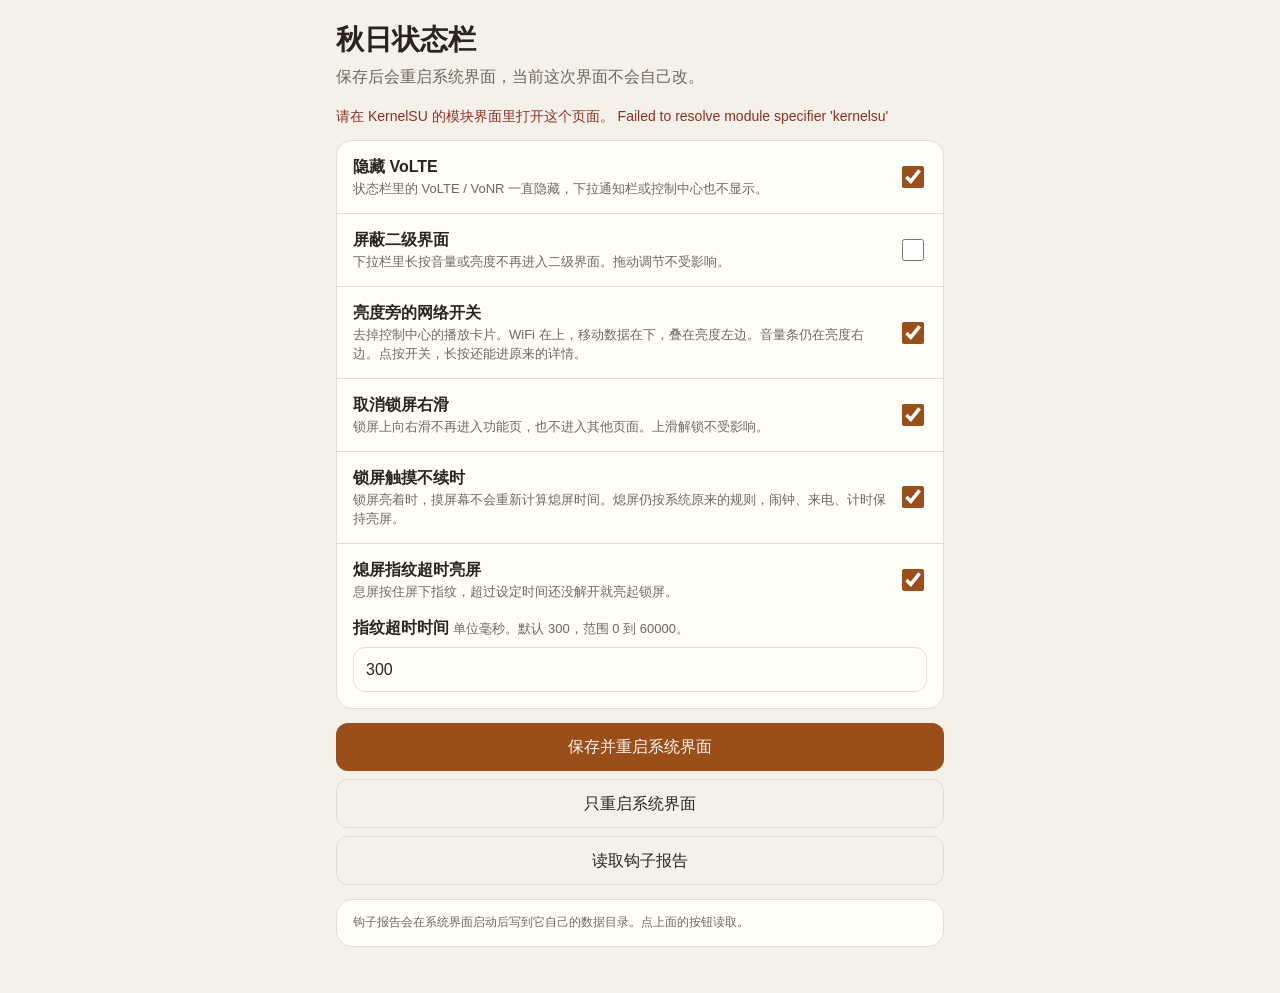
<file: AutumnSystemUIPlus/zygote/src/main/assets/webroot/index.html>
<!DOCTYPE html>
<html lang="zh-CN">
<head>
    <meta charset="utf-8">
    <meta name="viewport" content="width=device-width, initial-scale=1">
    <title>秋日状态栏</title>
    <style>
        :root {
            color-scheme: light dark;
            --bg: #f4f1ea;
            --card: #fffdf8;
            --ink: #2a241c;
            --muted: #6f675c;
            --line: #e4dccd;
            --accent: #9a4e1a;
            --accent-ink: #fff8f2;
            --danger: #8d2f24;
        }
        @media (prefers-color-scheme: dark) {
            :root {
                --bg: #16130f;
                --card: #221e19;
                --ink: #f3eadf;
                --muted: #b3a898;
                --line: #3a332b;
                --accent: #e08a45;
                --accent-ink: #2a160c;
                --danger: #ffb4a8;
            }
        }
        * { box-sizing: border-box; }
        body {
            margin: 0;
            background: var(--bg);
            color: var(--ink);
            font: 16px/1.45 "Segoe UI", "PingFang SC", "Noto Sans SC", sans-serif;
        }
        main {
            max-width: 640px;
            margin: 0 auto;
            padding: 20px 16px 32px;
        }
        h1 { font-size: 28px; margin: 0 0 4px; font-weight: 650; }
        .lead { color: var(--muted); margin: 0 0 18px; }
        .card {
            background: var(--card);
            border: 1px solid var(--line);
            border-radius: 16px;
            overflow: hidden;
            margin-bottom: 14px;
        }
        .row {
            display: flex;
            gap: 12px;
            align-items: center;
            padding: 14px 16px;
        }
        .row + .row { border-top: 1px solid var(--line); }
        .copy { flex: 1; min-width: 0; }
        .copy strong { display: block; font-size: 16px; }
        .copy span { display: block; color: var(--muted); font-size: 13px; margin-top: 2px; }
        button, input {
            font: inherit;
            color: inherit;
        }
        button {
            border: 0;
            border-radius: 12px;
            padding: 12px 14px;
            background: var(--accent);
            color: var(--accent-ink);
            width: 100%;
        }
        button.secondary {
            background: transparent;
            color: var(--ink);
            border: 1px solid var(--line);
        }
        .actions { display: grid; gap: 8px; margin-bottom: 14px; }
        label.field { display: block; padding: 0 16px 16px; }
        input[type="number"] {
            width: 100%;
            margin-top: 8px;
            padding: 10px 12px;
            border-radius: 12px;
            border: 1px solid var(--line);
            background: transparent;
        }
        input[type="checkbox"] {
            width: 22px;
            height: 22px;
            accent-color: var(--accent);
        }
        pre {
            margin: 0;
            padding: 14px 16px;
            white-space: pre-wrap;
            word-break: break-word;
            font: 12px/1.5 ui-monospace, "Cascadia Mono", monospace;
            color: var(--muted);
        }
        .status { min-height: 1.2em; color: var(--danger); font-size: 14px; }
    </style>
</head>
<body>
<main>
    <h1>秋日状态栏</h1>
    <p class="lead">保存后会重启系统界面，当前这次界面不会自己改。</p>
    <p class="status" id="status"></p>
    <section class="card">
        <label class="row">
            <span class="copy">
                <strong>隐藏 VoLTE</strong>
                <span>状态栏里的 VoLTE / VoNR 一直隐藏，下拉通知栏或控制中心也不显示。</span>
            </span>
            <input id="hideVolte" type="checkbox">
        </label>
        <label class="row">
            <span class="copy">
                <strong>屏蔽二级界面</strong>
                <span>下拉栏里长按音量或亮度不再进入二级界面。拖动调节不受影响。</span>
            </span>
            <input id="blockSlider" type="checkbox">
        </label>
        <label class="row">
            <span class="copy">
                <strong>亮度旁的网络开关</strong>
                <span>去掉控制中心的播放卡片。WiFi 在上，移动数据在下，叠在亮度左边。音量条仍在亮度右边。点按开关，长按还能进原来的详情。</span>
            </span>
            <input id="stackNet" type="checkbox">
        </label>
        <label class="row">
            <span class="copy">
                <strong>取消锁屏右滑</strong>
                <span>锁屏上向右滑不再进入功能页，也不进入其他页面。上滑解锁不受影响。</span>
            </span>
            <input id="blockLockRight" type="checkbox">
        </label>
        <label class="row">
            <span class="copy">
                <strong>锁屏触摸不续时</strong>
                <span>锁屏亮着时，摸屏幕不会重新计算熄屏时间。熄屏仍按系统原来的规则，闹钟、来电、计时保持亮屏。</span>
            </span>
            <input id="lockTouch" type="checkbox">
        </label>
        <label class="row">
            <span class="copy">
                <strong>熄屏指纹超时亮屏</strong>
                <span>息屏按住屏下指纹，超过设定时间还没解开就亮起锁屏。</span>
            </span>
            <input id="fodWake" type="checkbox">
        </label>
        <label class="field">
            <strong>指纹超时时间</strong>
            <span style="color:var(--muted);font-size:13px">单位毫秒。默认 300，范围 0 到 60000。</span>
            <input id="fodTimeout" type="number" min="0" max="60000" step="1" inputmode="numeric">
        </label>
    </section>
    <div class="actions">
        <button id="save" type="button">保存并重启系统界面</button>
        <button id="restart" class="secondary" type="button">只重启系统界面</button>
        <button id="report" class="secondary" type="button">读取钩子报告</button>
    </div>
    <section class="card">
        <pre id="output">钩子报告会在系统界面启动后写到它自己的数据目录。点上面的按钮读取。</pre>
    </section>
</main>
<script type="module">
const MODULE_ID = "autumn_systemui";
const CONFIG = `/data/adb/modules/${MODULE_ID}/config.json`;
const status = document.querySelector("#status");
const output = document.querySelector("#output");
const fields = {
    hideVolte: document.querySelector("#hideVolte"),
    blockSlider: document.querySelector("#blockSlider"),
    stackNet: document.querySelector("#stackNet"),
    blockLockRight: document.querySelector("#blockLockRight"),
    lockTouch: document.querySelector("#lockTouch"),
    fodWake: document.querySelector("#fodWake"),
    fodTimeout: document.querySelector("#fodTimeout"),
};

const defaults = {
    hide_volte_collapsed: true,
    block_slider_detail: false,
    stack_connectivity: true,
    block_lockscreen_right_page: true,
    lockscreen_ignore_touch: true,
    fod_timeout_wake: true,
    fod_timeout_ms: 300,
};

function apply(config) {
    fields.hideVolte.checked = config.hide_volte_collapsed !== false;
    fields.blockSlider.checked = config.block_slider_detail === true;
    fields.stackNet.checked = config.stack_connectivity !== false;
    fields.blockLockRight.checked = config.block_lockscreen_right_page !== false;
    fields.lockTouch.checked = config.lockscreen_ignore_touch !== false;
    fields.fodWake.checked = config.fod_timeout_wake !== false;
    const timeout = Number(config.fod_timeout_ms);
    fields.fodTimeout.value = Number.isFinite(timeout) ? String(timeout) : "300";
}

function collect() {
    const timeout = Number(fields.fodTimeout.value);
    if (!Number.isInteger(timeout) || timeout < 0 || timeout > 60000) {
        throw new Error("指纹超时时间要是 0 到 60000 的整数");
    }
    return {
        hide_volte_collapsed: fields.hideVolte.checked,
        block_slider_detail: fields.blockSlider.checked,
        stack_connectivity: fields.stackNet.checked,
        block_lockscreen_right_page: fields.blockLockRight.checked,
        lockscreen_ignore_touch: fields.lockTouch.checked,
        fod_timeout_wake: fields.fodWake.checked,
        fod_timeout_ms: timeout,
    };
}

async function exec(command) {
    try {
        const mod = await import("kernelsu");
        const result = await mod.exec(command);
        return {
            errno: result.errno ?? 0,
            stdout: result.stdout ?? "",
            stderr: result.stderr ?? "",
        };
    } catch (error) {
        const bridge = globalThis.ksu;
        if (bridge && typeof bridge.exec === "function") {
            return await new Promise((resolve) => {
                const name = "autumn_" + Math.random().toString(36).slice(2);
                globalThis[name] = (errno, stdout, stderr) => {
                    delete globalThis[name];
                    resolve({ errno: errno ?? 0, stdout: stdout || "", stderr: stderr || "" });
                };
                bridge.exec(command, "{}", name);
            });
        }
        throw error;
    }
}

function shellQuote(value) {
    return `'${String(value).replaceAll("'", `'\\''`)}'`;
}

async function loadConfig() {
    const result = await exec(`cat ${CONFIG}`);
    if (result.errno !== 0 || !result.stdout.trim()) {
        apply(defaults);
        status.textContent = "还没有配置文件，当前显示的是默认值。";
        return;
    }
    apply(JSON.parse(result.stdout));
    status.textContent = "";
}

async function save() {
    const config = collect();
    const json = JSON.stringify(config);
    const command = `mkdir -p /data/adb/modules/${MODULE_ID} && printf %s ${shellQuote(json)} > ${CONFIG} && killall com.android.systemui`;
    const result = await exec(command);
    if (result.errno !== 0) {
        throw new Error(result.stderr || result.stdout || "保存失败");
    }
    status.textContent = "已保存，正在重启系统界面。";
}

async function restart() {
    const result = await exec("killall com.android.systemui");
    if (result.errno !== 0) throw new Error(result.stderr || "重启失败");
    status.textContent = "正在重启系统界面。";
}

async function readReport() {
    const command = `
for p in \\
  /data/user_de/0/com.android.systemui/files/autumn_systemui_report.txt \\
  /data/user/0/com.android.systemui/files/autumn_systemui_report.txt \\
  /data/user_de/0/miui.systemui.plugin/files/autumn_systemui_report.txt \\
  /data/user/0/miui.systemui.plugin/files/autumn_systemui_report.txt \\
  /data/user_de/0/com.miui.systemui.plugin/files/autumn_systemui_report.txt \\
  /data/user/0/com.miui.systemui.plugin/files/autumn_systemui_report.txt
do
  if [ -f "$p" ]; then
    echo "---- $p"
    cat "$p"
    echo
  fi
done
`.trim();
    const result = await exec(command);
    output.textContent = result.stdout.trim() || "还没有报告。先保存一次配置，让系统界面重新启动。";
    if (result.errno !== 0 && !result.stdout.trim()) {
        throw new Error(result.stderr || "读取报告失败");
    }
}

function guard(task) {
    return async () => {
        try {
            await task();
        } catch (error) {
            status.textContent = error && error.message ? error.message : String(error);
        }
    };
}

document.querySelector("#save").addEventListener("click", guard(save));
document.querySelector("#restart").addEventListener("click", guard(restart));
document.querySelector("#report").addEventListener("click", guard(readReport));
apply(defaults);
loadConfig().catch((error) => {
    status.textContent = "请在 KernelSU 的模块界面里打开这个页面。" + (error && error.message ? " " + error.message : "");
});
</script>
</body>
</html>
</file>
